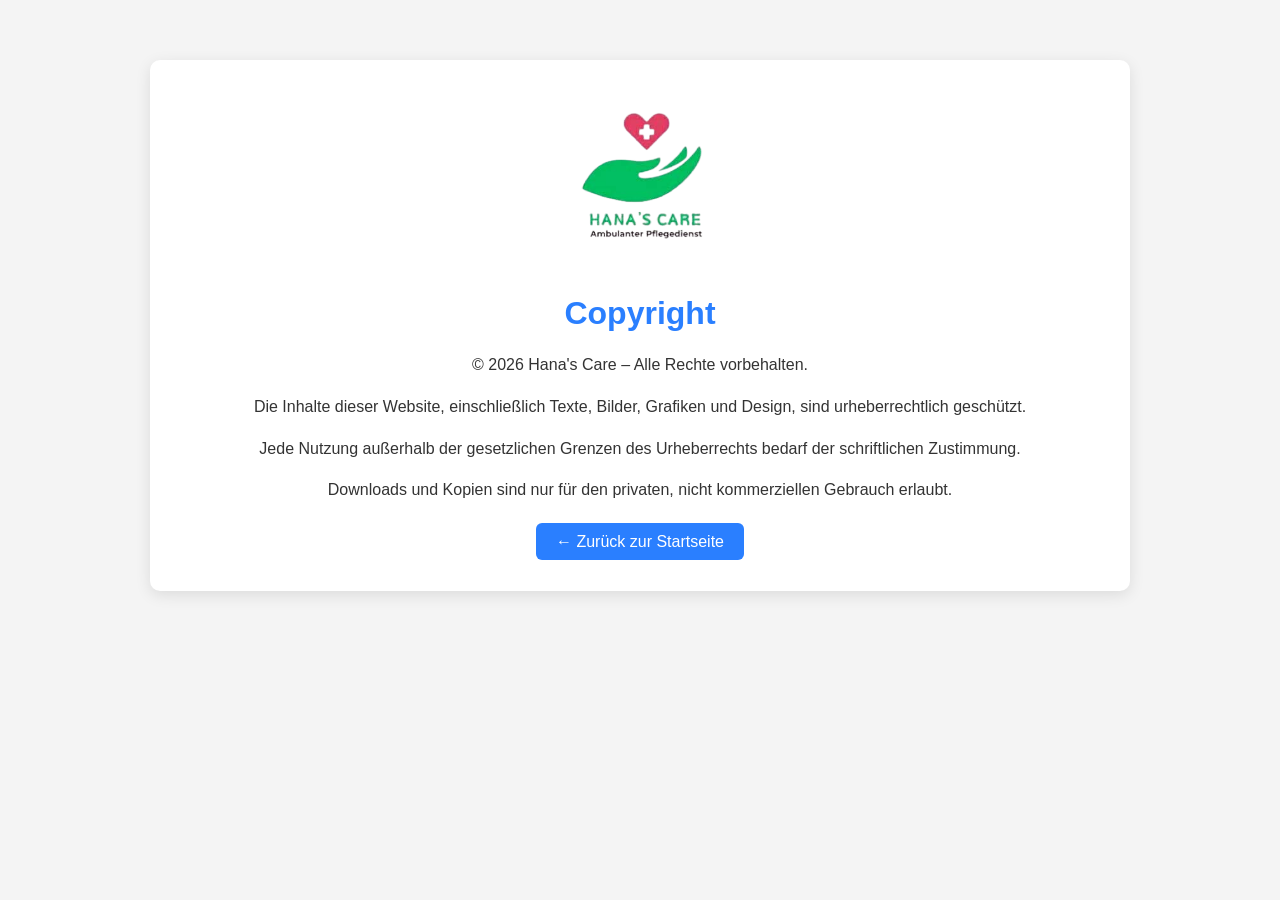
<file: datenschutz.html>
<!DOCTYPE html>
<html lang="de">
<head>
  <meta charset="UTF-8">
  <title>Copyright – Hana's Care</title>
  <meta name="viewport" content="width=device-width, initial-scale=1">

  <style>
    body {
      font-family: Arial, sans-serif;
      background: #f4f4f4;
      margin: 0;
      color: #333;
    }

    .container {
      max-width: 900px;
      margin: 60px auto;
      background: #fff;
      padding: 40px;
      border-radius: 10px;
      box-shadow: 0 4px 15px rgba(0,0,0,0.1);
      text-align: center;
    }

    .logo img {
      max-width: 150px;
      margin-bottom: 20px;
    }

    h1 {
      color: #2a7fff;
      margin-bottom: 20px;
    }

    p {
      line-height: 1.6;
      margin-bottom: 15px;
    }

    .back {
      margin-top: 30px;
    }

    .back a {
      text-decoration: none;
      color: #fff;
      background: #2a7fff;
      padding: 10px 20px;
      border-radius: 6px;
    }
  </style>
</head>

<body>

<div class="container">

  <div class="logo">
    <img src="images/logo.png" alt="Hana's Care Logo">
  </div>

  <h1>Copyright</h1>

  <p>© 2026 Hana's Care – Alle Rechte vorbehalten.</p>

  <p>
    Die Inhalte dieser Website, einschließlich Texte, Bilder,
    Grafiken und Design, sind urheberrechtlich geschützt.
  </p>

  <p>
    Jede Nutzung außerhalb der gesetzlichen Grenzen des Urheberrechts
    bedarf der schriftlichen Zustimmung.
  </p>

  <p>
    Downloads und Kopien sind nur für den privaten,
    nicht kommerziellen Gebrauch erlaubt.
  </p>

  <div class="back">
    <a href="index.html">← Zurück zur Startseite</a>
  </div>

</div>

</body>
</html>
</file>
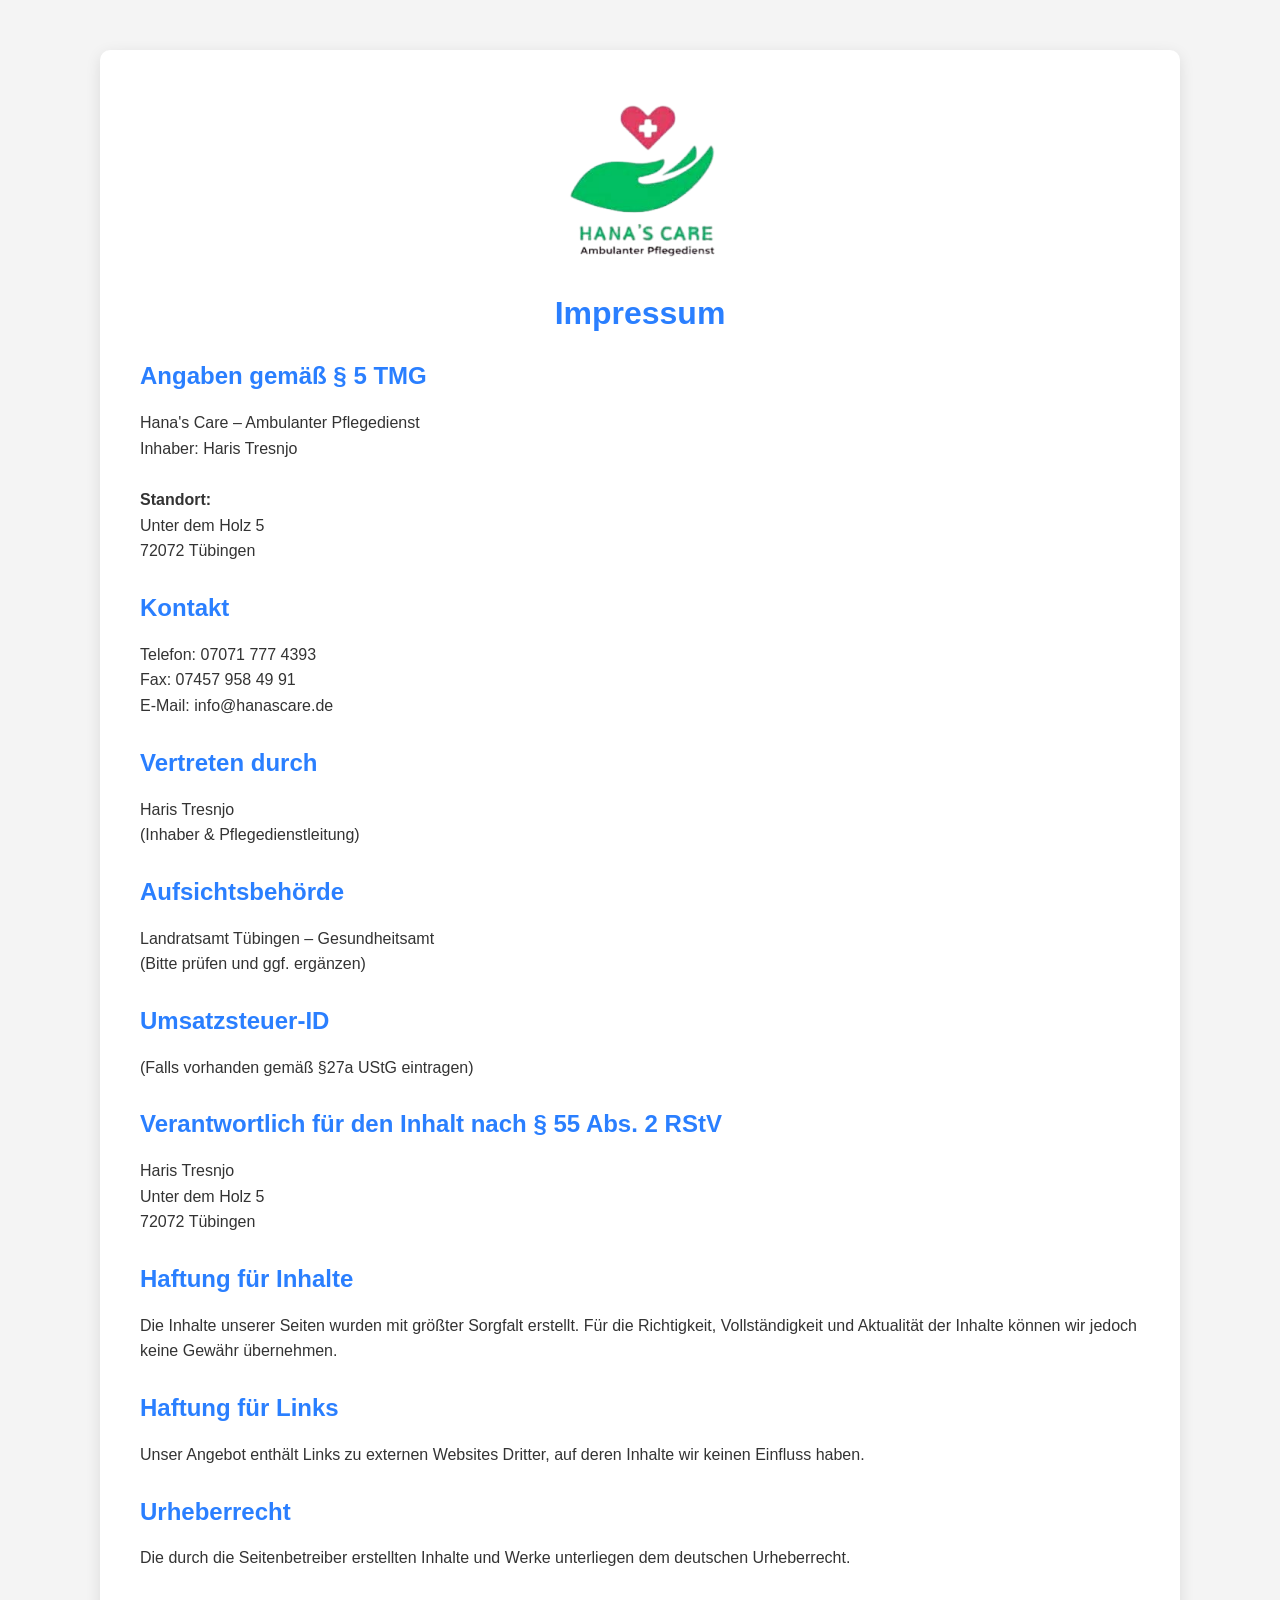
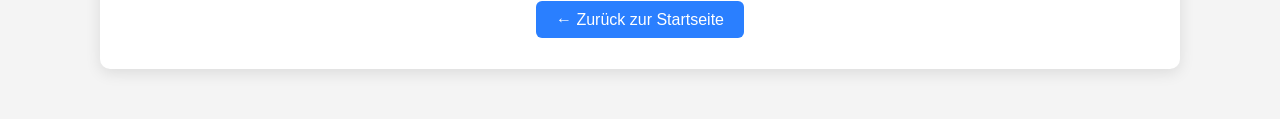
<file: impressum.html>
<!DOCTYPE html>
<html lang="de">
<head>
  <meta charset="UTF-8">
  <title>Impressum – Hana's Care</title>
  <meta name="viewport" content="width=device-width, initial-scale=1">

  <style>
    body {
      font-family: Arial, sans-serif;
      background: #f4f4f4;
      margin: 0;
      color: #333;
    }

    .container {
      max-width: 1000px;
      margin: 50px auto;
      background: #fff;
      padding: 40px;
      border-radius: 10px;
      box-shadow: 0 4px 15px rgba(0,0,0,0.1);
    }

    .logo {
      text-align: center;
      margin-bottom: 20px;
    }

    .logo img {
      max-width: 180px;
    }

    h1 {
      text-align: center;
      color: #2a7fff;
      margin-bottom: 30px;
    }

    h2 {
      color: #2a7fff;
      margin-top: 30px;
    }

    p {
      margin-bottom: 15px;
      line-height: 1.6;
    }

    .back {
      text-align: center;
      margin-top: 40px;
    }

    .back a {
      text-decoration: none;
      color: #fff;
      background: #2a7fff;
      padding: 10px 20px;
      border-radius: 6px;
    }
  </style>
</head>

<body>

<div class="container">

  <div class="logo">
    <img src="images/logo.png" alt="Hana's Care Logo">
  </div>

  <h1>Impressum</h1>

  <h2>Angaben gemäß § 5 TMG</h2>
  <p>
    Hana's Care – Ambulanter Pflegedienst<br>
    Inhaber: Haris Tresnjo<br><br>

    <strong>Standort:</strong><br>
    Unter dem Holz 5<br>
    72072 Tübingen
  </p>

  <h2>Kontakt</h2>
  <p>
    Telefon: 07071 777 4393<br>
    Fax: 07457 958 49 91<br>
    E-Mail: info@hanascare.de
  </p>

  <h2>Vertreten durch</h2>
  <p>
    Haris Tresnjo<br>
    (Inhaber & Pflegedienstleitung)
  </p>

  <h2>Aufsichtsbehörde</h2>
  <p>
    Landratsamt Tübingen – Gesundheitsamt<br>
    (Bitte prüfen und ggf. ergänzen)
  </p>

  <h2>Umsatzsteuer-ID</h2>
  <p>
    (Falls vorhanden gemäß §27a UStG eintragen)
  </p>

  <h2>Verantwortlich für den Inhalt nach § 55 Abs. 2 RStV</h2>
  <p>
    Haris Tresnjo<br>
    Unter dem Holz 5<br>
    72072 Tübingen
  </p>

  <h2>Haftung für Inhalte</h2>
  <p>
    Die Inhalte unserer Seiten wurden mit größter Sorgfalt erstellt.
    Für die Richtigkeit, Vollständigkeit und Aktualität der Inhalte
    können wir jedoch keine Gewähr übernehmen.
  </p>

  <h2>Haftung für Links</h2>
  <p>
    Unser Angebot enthält Links zu externen Websites Dritter,
    auf deren Inhalte wir keinen Einfluss haben.
  </p>

  <h2>Urheberrecht</h2>
  <p>
    Die durch die Seitenbetreiber erstellten Inhalte und Werke
    unterliegen dem deutschen Urheberrecht.
  </p>

  <div class="back">
    <a href="index.html">← Zurück zur Startseite</a>
  </div>

</div>

</body>
</html>
</file>
